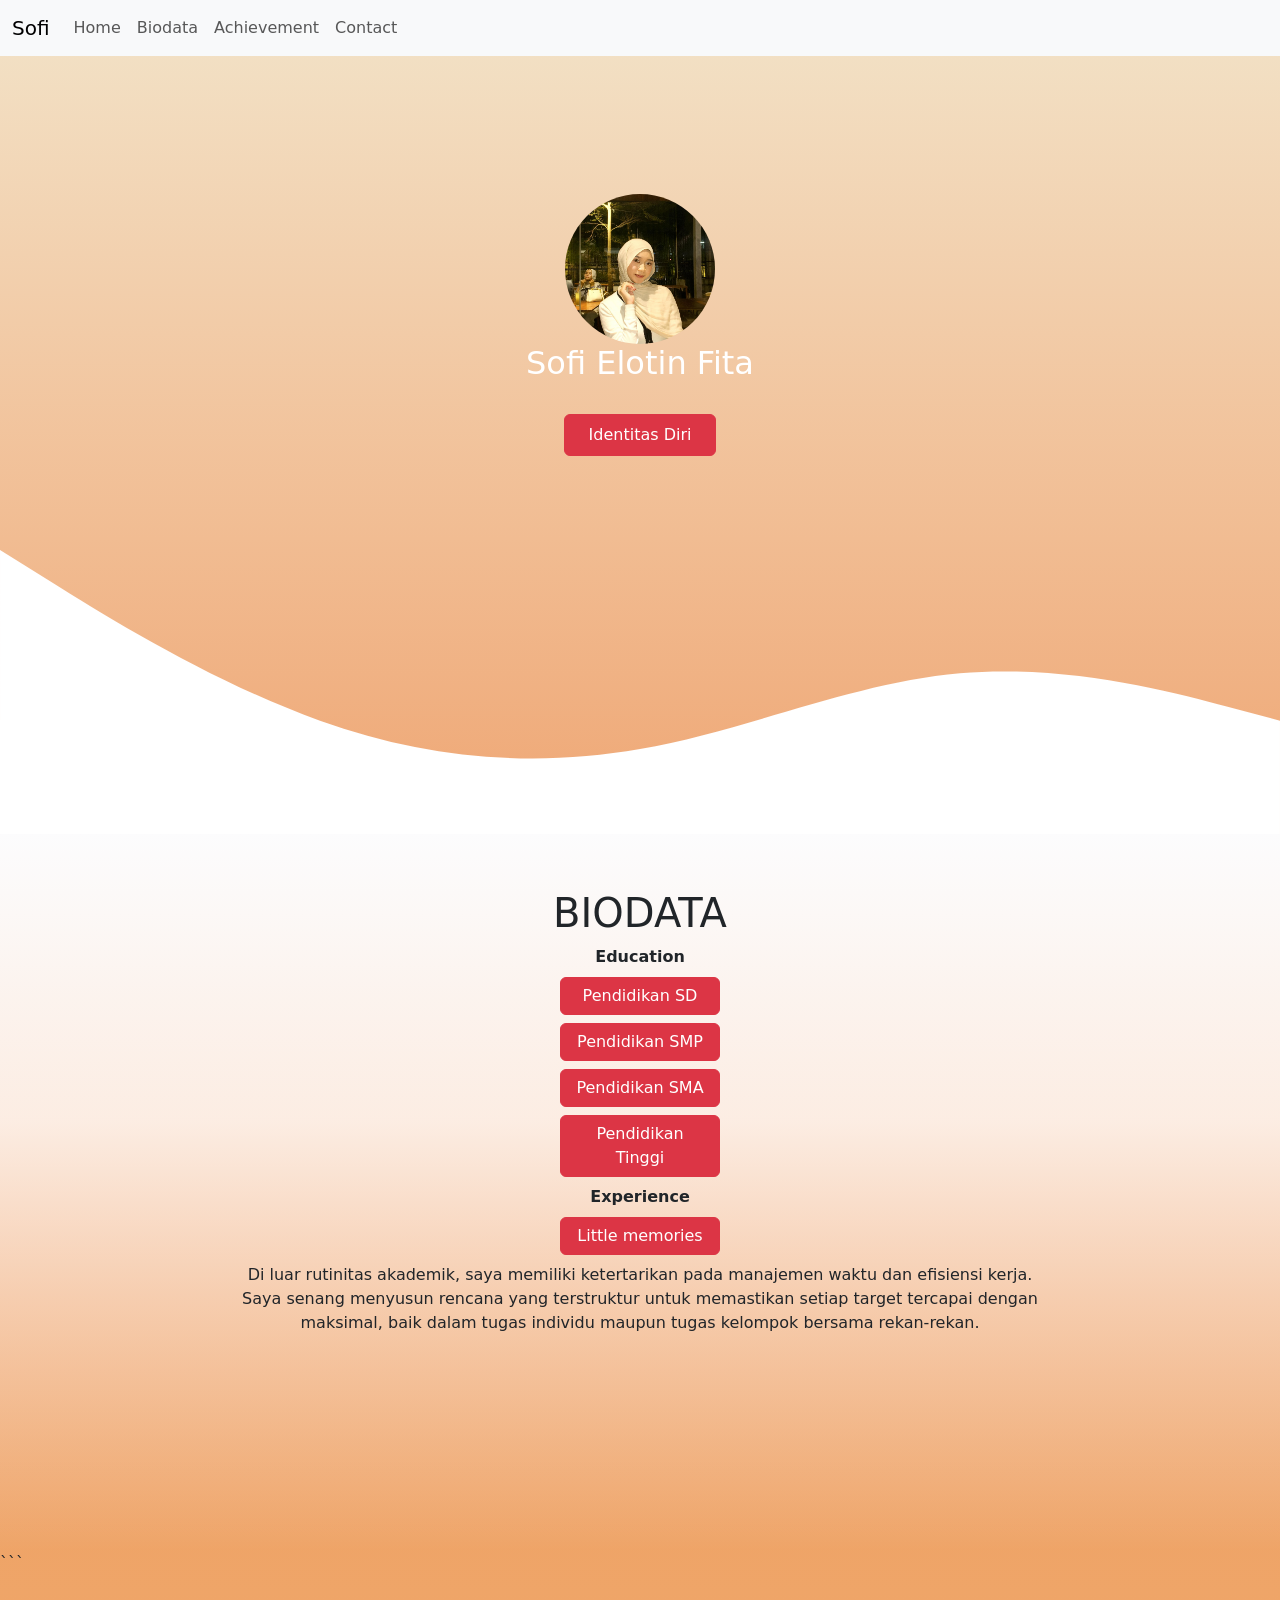
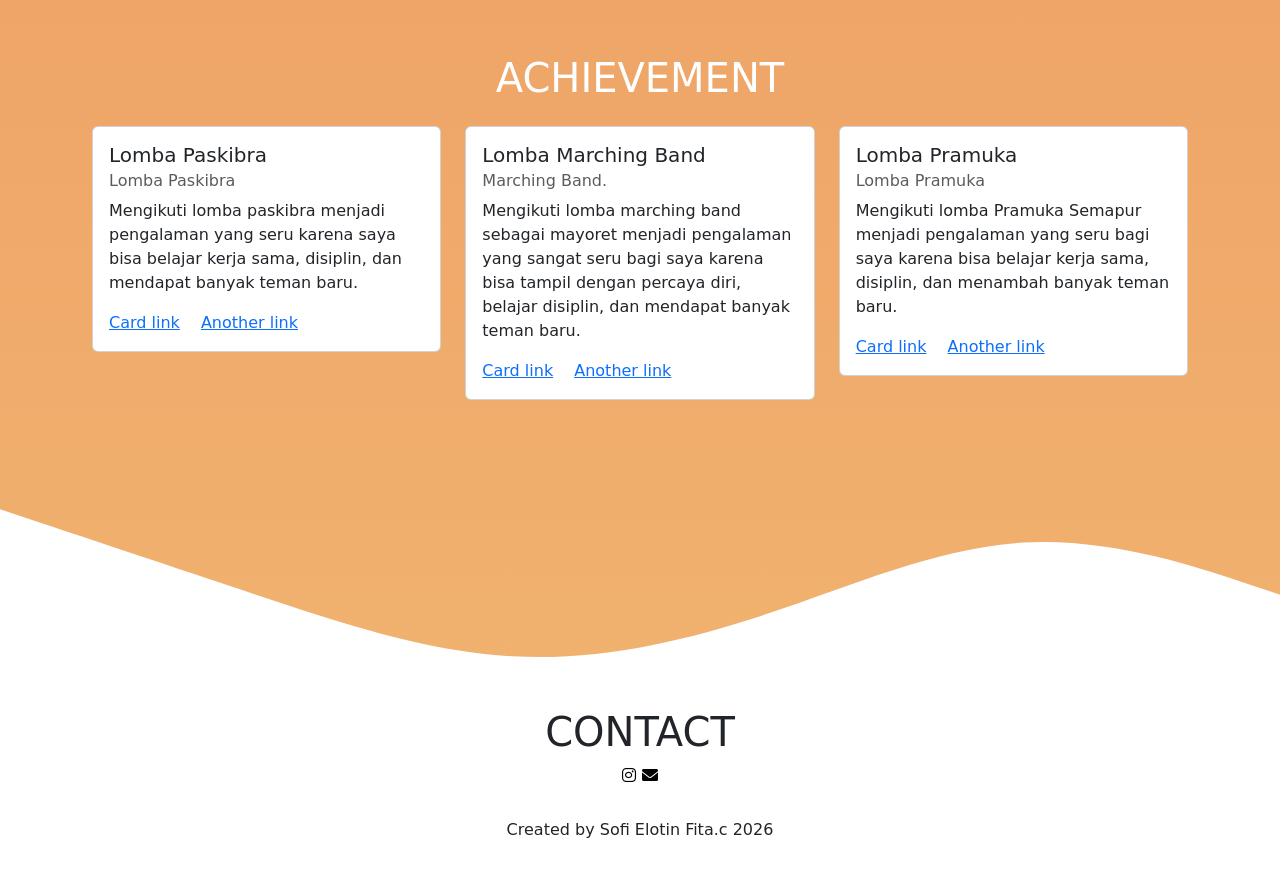
<file: index.html>
<!doctype html>
<html lang="en">
  <head>
    <!-- Required meta tags -->
    <meta charset="utf-8">
    <meta name="viewport" content="width=device-width, initial-scale=1">

    <!-- Bootstrap CSS -->
    <link href="https://cdn.jsdelivr.net/npm/bootstrap@5.0.2/dist/css/bootstrap.min.css" rel="stylesheet" integrity="sha384-EVSTQN3/azprG1Anm3QDgpJLIm9Nao0Yz1ztcQTwFspd3yD65VohhpuuCOmLASjC" crossorigin="anonymous">
    <link rel="stylesheet" href="app.css">
    <title>Sofi Elotin Fita Profile
    </title>
    <link rel="stylesheet" href="https://cdnjs.cloudflare.com/ajax/libs/font-awesome/6.0.0/css/all.min.css">
  </head>
  <body>
    <nav class="navbar navbar-expand-lg navbar-light bg-light fixed-top">
  <div class="container-fluid">
    <a class="navbar-brand" href="#">Sofi</a>
    <button class="navbar-toggler" type="button" data-bs-toggle="collapse" data-bs-target="#navbarSupportedContent" aria-controls="navbarSupportedContent" aria-expanded="false" aria-label="Toggle navigation">
      <span class="navbar-toggler-icon"></span>
    </button>
    <div class="collapse navbar-collapse" id="navbarSupportedContent">
      <ul class="navbar-nav me-auto mb-2 mb-lg-0">
        <li class="nav-item">
          <a class="nav-link" aria-current="page" href="#">Home</a>
        </li>
        <li class="nav-item">
          <a class="nav-link" href="#biodata">Biodata</a>
        </li>
        <li class="nav-item">
          <a class="nav-link" href="#achievement">Achievement</a>
        </li>
        <li class="nav-item">
          <a class="nav-link" href="#contact">Contact</a>
        </li>
      </ul>
    </div>
  </div>
</nav>
<section>
<div class="container">
    <div class="profile">
    <img class="rounded-circle profileimage" src="profileimage.jpeg" alt="foto profil">
<h2>Sofi Elotin Fita</h2>
<h4></h4>
<a href="biodata.html" target="_blank"class="btn btn-danger mt-3 px-4 py-2">Identitas Diri</a>
</div>
</div>
</section>
<svg xmlns="http://www.w3.org/2000/svg" viewBox="0 0 1440 320"><path fill="#ffffff" fill-opacity="1" d="M0,0L60,37.3C120,75,240,149,360,192C480,235,600,245,720,224C840,203,960,149,1080,138.7C1200,128,1320,160,1380,176L1440,192L1440,320L1380,320C1320,320,1200,320,1080,320C960,320,840,320,720,320C600,320,480,320,360,320C240,320,120,320,60,320L0,320Z"></path></svg>
<section id="biodata" class="biodata">
  <h1 class="text-center">BIODATA</h1>
    <div class="container text-center">
  <div class="d-flex flex-column align-items-center text-center">
    <p class="fw-bold mb-2">Education</p>
    
    <a href="sd.html" class="btn btn-danger mb-2" style="width: 160px;">
        Pendidikan SD
    </a>
    
    <a href="smp.html" class="btn btn-danger mb-2" style="width: 160px;">
        Pendidikan SMP
    </a>
    
    <a href="sma.html" class="btn btn-danger mb-2" style="width: 160px;">
        Pendidikan SMA
    </a>

    <a href="tinggi.html" class="btn btn-danger mb-2" style="width: 160px;">
        Pendidikan Tinggi
    </a>

    <p class="fw-bold mb-2">Experience</p>

    <a href="diary.html" class="btn btn-danger mb-2" style="width: 160px;">
        Little memories
    </a>

</div>

<!-- Modal -->

<div class="modal fade" id="exampleModal" tabindex="-1" aria-labelledby="exampleModalLabel" aria-hidden="true">
  <div class="modal-dialog">
    <div class="modal-content">
      <div class="modal-header">
        <h5 class="modal-title" id="exampleModalLabel">SD Negeri 1</h5>
        <button type="button" class="btn-close" data-bs-dismiss="modal" aria-label="Close"></button>
      </div>
      <div class="modal-body">
        <div class="modal-body">
    <div class="text-center mb-3">
        <img src="profileimage.jpeg" class="img-fluid rounded" alt="Foto Masa SD" style="max-height: 250px;"> </img>
    </div>

    <p>
        Selama di Sekolah Dasar (SD), saya aktif mengikuti kegiatan Pramuka dan ekstrakurikuler marching band. Di marching band, saya dipercaya menjadi mayoret, dan itu jadi salah satu pengalaman yang paling berkesan buat saya. Saya senang karena bisa tampil di depan banyak orang sambil memimpin barisan dengan penuh percaya diri. Dari kegiatan itu, saya belajar tentang disiplin, tanggung jawab, kerja sama, dan keberanian untuk tampil di depan umum.

    <p>
        Saat SD, saya juga suka mencoba hal-hal baru. Saya pernah menjadi bagian dari petugas upacara bendera sebagai MC dan pengibar bendera. Selain itu, saya juga pernah mengikuti lomba fashion show dan Alhamdulillah berhasil mendapatkan juara. Pengalaman-pengalaman tersebut membuat saya jadi lebih percaya diri, berani tampil, dan semakin semangat untuk terus mengembangkan diri.

    <hr>
    <h6>Informasi Tambahan:</h6>
    <ul>
        <li>Tahun Lulus: 2013</li>
        <li>Ekstrakurikuler: Pramuka & Marching band</li>
    </ul>
</div>
</div>
      </div>
      <div class="modal-footer">
        <button type="button" class="btn btn-secondary" data-bs-dismiss="modal">Close</button>
      </div>
    </div>
  </div>
</div>

        <div class="row justify-content-center m-0">
            <div class="col-12 col-md-8 text-center">
                <p>Di luar rutinitas akademik, saya memiliki ketertarikan pada manajemen waktu dan efisiensi kerja. Saya senang menyusun rencana yang terstruktur untuk memastikan setiap target tercapai dengan maksimal, baik dalam tugas individu maupun tugas kelompok bersama rekan-rekan.</p>
            </div>
        </div>

    </div> </section> ```
<section id="achievement" class="achievement">
  <div class="container">
    
    <h1 style="color: white" class="text-center my-4">ACHIEVEMENT</h1>
    
    <div class="row justify-content-center">
      <div class="col-md-4 mb-4"> 
        <div class="card mx-auto" style="width: 100%;">
          <div class="card-body">
            <h5 class="card-title">Lomba Paskibra</h5>
            <h6 class="card-subtitle mb-2 text-muted">Lomba Paskibra</h6>
            <p class="card-text">Mengikuti lomba paskibra menjadi pengalaman yang seru karena saya bisa belajar kerja sama, disiplin, dan mendapat banyak teman baru.</p>
            <a href="#" class="card-link">Card link</a>
            <a href="#" class="card-link">Another link</a>
          </div>
        </div>
      </div> <div class="col-md-4 mb-4">
        <div class="card mx-auto" style="width: 100%;">
          <div class="card-body">
            <h5 class="card-title">Lomba Marching Band</h5>
            <h6 class="card-subtitle mb-2 text-muted">Marching Band.</h6>
            <p class="card-text">Mengikuti lomba marching band sebagai mayoret menjadi pengalaman yang sangat seru bagi saya karena bisa tampil dengan percaya diri, belajar disiplin, dan mendapat banyak teman baru.</h6></p>
            <a href="#" class="card-link">Card link</a>
            <a href="#" class="card-link">Another link</a>
          </div>
        </div>
         </div><div class="col-md-4 mb-4"> 
        <div class="card mx-auto" style="width: 100%;">
          <div class="card-body">
            <h5 class="card-title">Lomba Pramuka</h5>
            <h6 class="card-subtitle mb-2 text-muted">Lomba Pramuka</h6>
            <p class="card-text">Mengikuti lomba Pramuka Semapur menjadi pengalaman yang seru bagi saya karena bisa belajar kerja sama, disiplin, dan menambah banyak teman baru.</p>
            <a href="#" class="card-link">Card link</a>
            <a href="#" class="card-link">Another link</a>
          </div>
      </div> </div> </div> </section>
        
</div>
</div>
</section>
<svg xmlns="http://www.w3.org/2000/svg" viewBox="0 0 1440 320"><path fill="#ffffff" fill-opacity="1" d="M0,96L48,112C96,128,192,160,288,192C384,224,480,256,576,261.3C672,267,768,245,864,213.3C960,181,1056,139,1152,133.3C1248,128,1344,160,1392,176L1440,192L1440,320L1392,320C1344,320,1248,320,1152,320C1056,320,960,320,864,320C768,320,672,320,576,320C480,320,384,320,288,320C192,320,96,320,48,320L0,320Z"></path></svg>
<section id="contact" class="footer">
  <h1 class="text-center">CONTACT</h1>
  <div class="container text-center contact">
<a href=""><i class="fab fa-instagram"></i></a>
<a href=""><i class="fas fa-envelope"></i></a>
  </div>
<p class="text-center watermark">Created by Sofi Elotin Fita.c 2026</p>

</section>

    <div class="modal fade" id="modalSD" tabindex="-1" aria-hidden="true">
        <div class="modal-dialog">
            <div class="modal-content">
                <div class="modal-header">
                    <h5 class="modal-title">Riwayat Pendidikan SD</h5>
                    <button type="button" class="btn-close" data-bs-dismiss="modal"></button>
                </div>
                <div class="modal-body">
                    <p>Nama Sekolah: [SD Negeri Kronjo 1]</p>
                    <p>Tahun: [2013-2018]</p> Lulus dengan fokus pada pengembangan Karakter dasar dan aktif dalam kegiatan [Perlombaan marching band, fashion show dan lomba pramuka ]
                </div>
            </div>
        </div>
    </div>

    <!-- Optional JavaScript; choose one of the two! -->

    <!-- Option 1: Bootstrap Bundle with Popper -->
    <script src="https://cdn.jsdelivr.net/npm/bootstrap@5.3.0/dist/js/bootstrap.bundle.min.js"></script>

    <!-- Option 2: Separate Popper and Bootstrap JS -->
    <!--
    <script src="https://cdn.jsdelivr.net/npm/@popperjs/core@2.9.2/dist/umd/popper.min.js" integrity="sha384-IQsoLXl5PILFhosVNubq5LC7Qb9DXgDA9i+tQ8Zj3iwWAwPtgFTxbJ8NT4GN1R8p" crossorigin="anonymous"></script>
    <script src="https://cdn.jsdelivr.net/npm/bootstrap@5.0.2/dist/js/bootstrap.min.js" integrity="sha384-cVKIPhGWiC2Al4u+LWgxfKTRIcfu0JTxR+EQDz/bgldoEyl4H0zUF0QKbrJ0EcQF" crossorigin="anonymous"></script>
    -->
  </body>
</html>
</file>
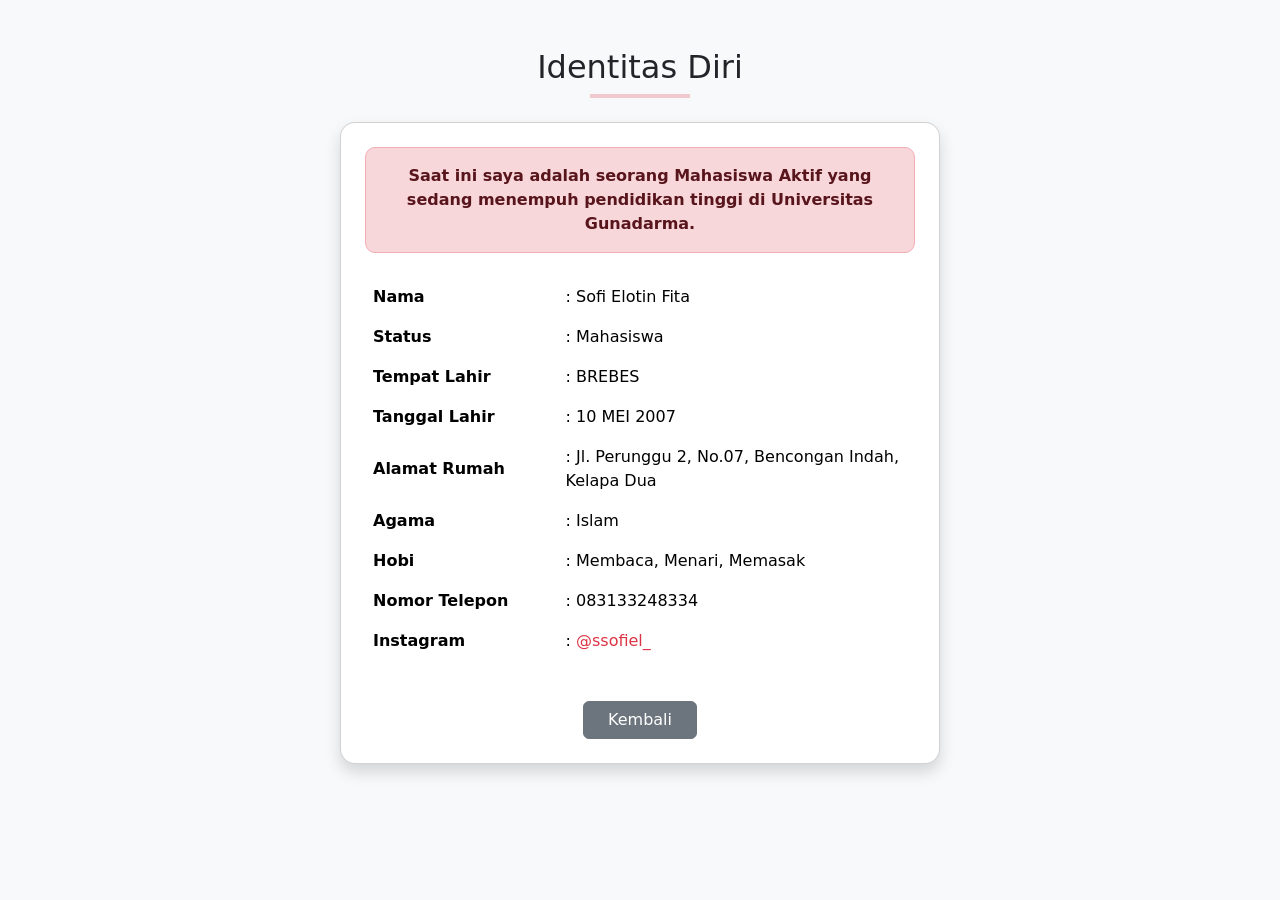
<file: biodata.html>
<!DOCTYPE html>
<html lang="en">
<head>
    <meta charset="UTF-8">
    <meta name="viewport" content="width=device-width, initial-scale=1.0">
    <title>Identitas Diri - Sofi Elotin Fita</title>
    <link href="https://cdn.jsdelivr.net/npm/bootstrap@5.3.0/dist/css/bootstrap.min.css" rel="stylesheet">
</head>
<body class="bg-light">

    <div class="container py-5">
        <div class="text-center mb-4">
            <h2>Identitas Diri</h2>
            <hr style="width: 100px; margin: auto; border: 2px solid #dc3545;">
        </div>

        <div class="card mx-auto p-4 shadow" style="max-width: 600px; border-radius: 15px;">
            
            <div class="alert alert-danger text-center fw-semibold mb-4" style="border-radius: 10px;">
                Saat ini saya adalah seorang Mahasiswa Aktif yang sedang menempuh pendidikan tinggi di Universitas Gunadarma.
            </div>

            <table class="table table-borderless align-middle">
                <tr>
                    <td class="fw-bold" style="width: 35%;">Nama</td>
                    <td>: Sofi Elotin Fita</td>
                </tr>
                <tr>
                    <td class="fw-bold">Status</td>
                    <td>: Mahasiswa</td>
                </tr>
                <tr>
                    <td class="fw-bold">Tempat Lahir</td>
                    <td>: BREBES</td>
                </tr>
                <tr>
                    <td class="fw-bold">Tanggal Lahir</td>
                    <td>: 10 MEI 2007</td>
                </tr>
                <tr>
                    <td class="fw-bold">Alamat Rumah</td>
                    <td>: Jl. Perunggu 2, No.07, Bencongan Indah, Kelapa Dua</td>
                </tr>
                <tr>
                    <td class="fw-bold">Agama</td>
                    <td>: Islam</td>
                </tr>
                <tr>
                    <td class="fw-bold">Hobi</td>
                    <td>: Membaca, Menari, Memasak</td>
                </tr>
                <tr>
                    <td class="fw-bold">Nomor Telepon</td>
                    <td>: 083133248334</td>
                </tr>
                <tr>
                    <td class="fw-bold">Instagram</td>
                    <td>: <a href="https://instagram.com/" target="blank" class="text-danger text-decoration-none">@ssofiel_</a></td>
                </tr>
            </table>

            <div class="text-center mt-4">
                <a href="index.html" class="btn btn-secondary px-4">Kembali</a>
            </div>
        </div>
    </div>

</body>
</html>
</file>
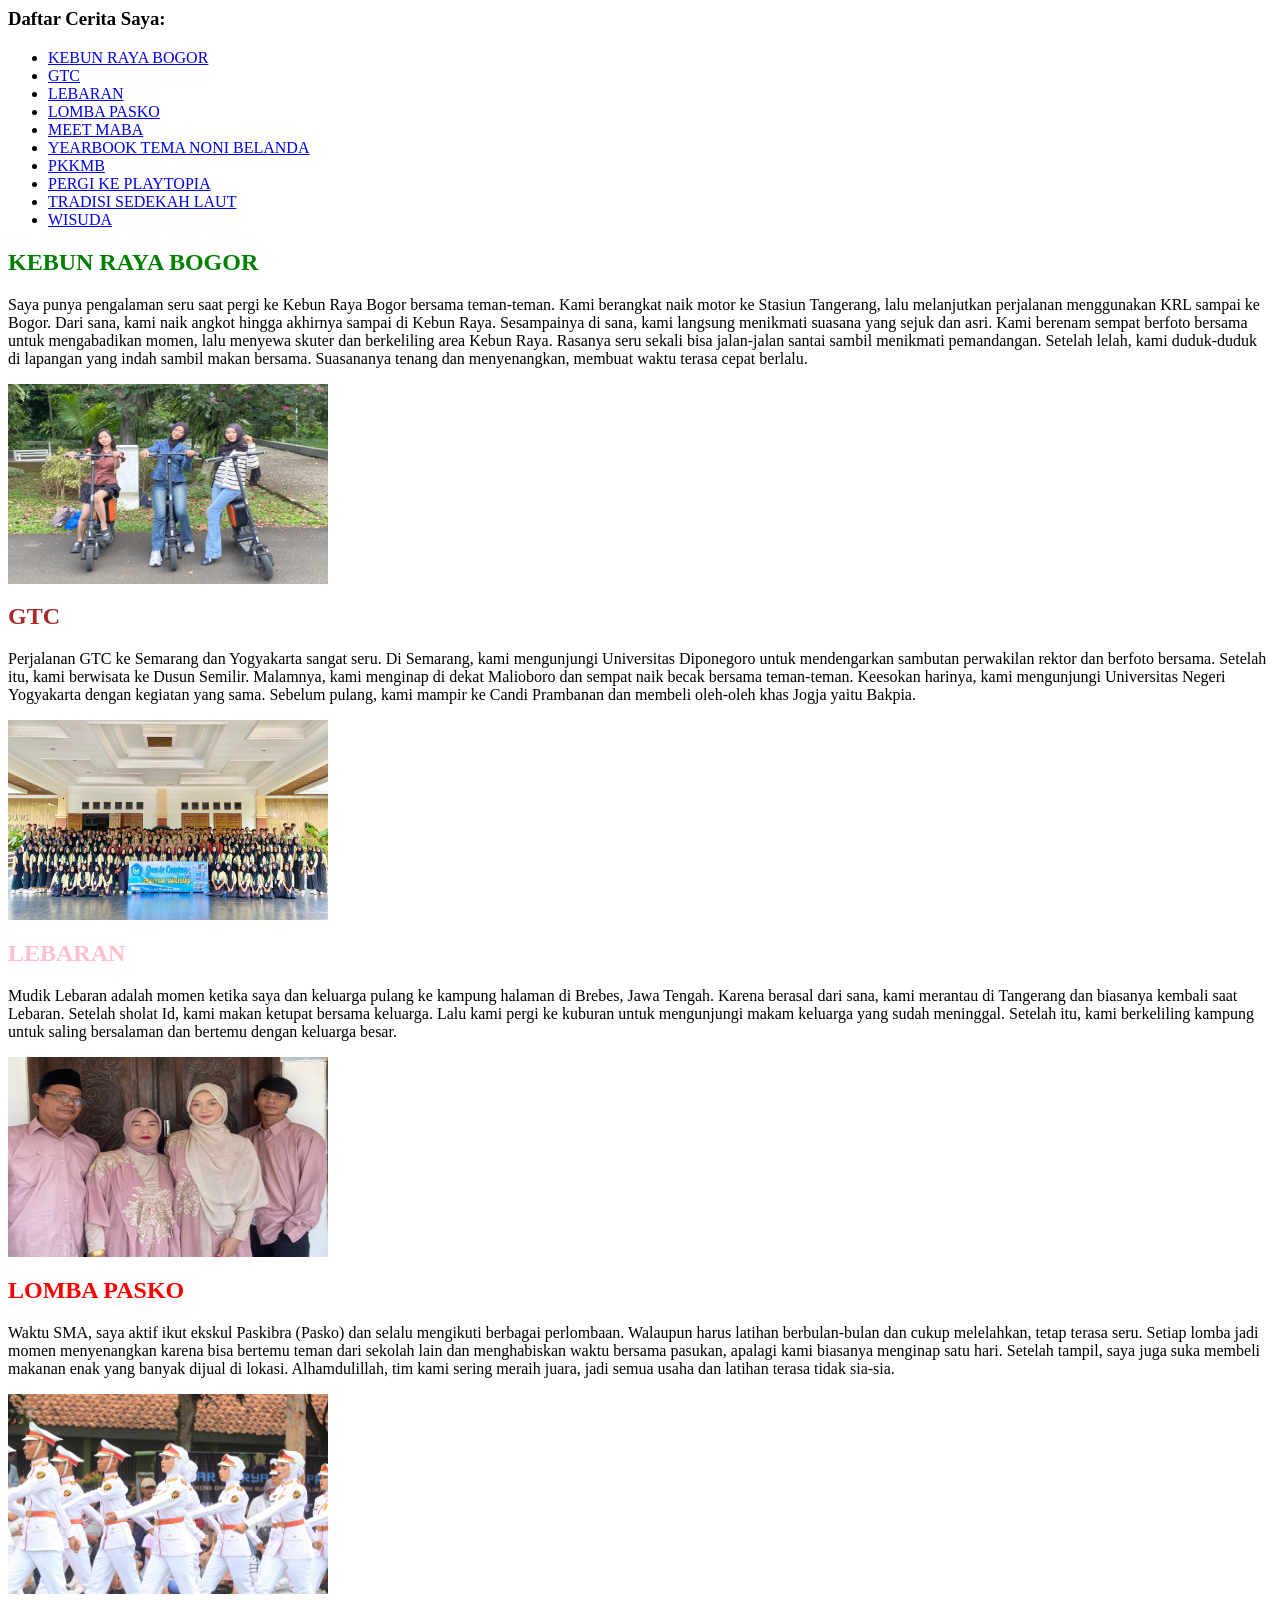
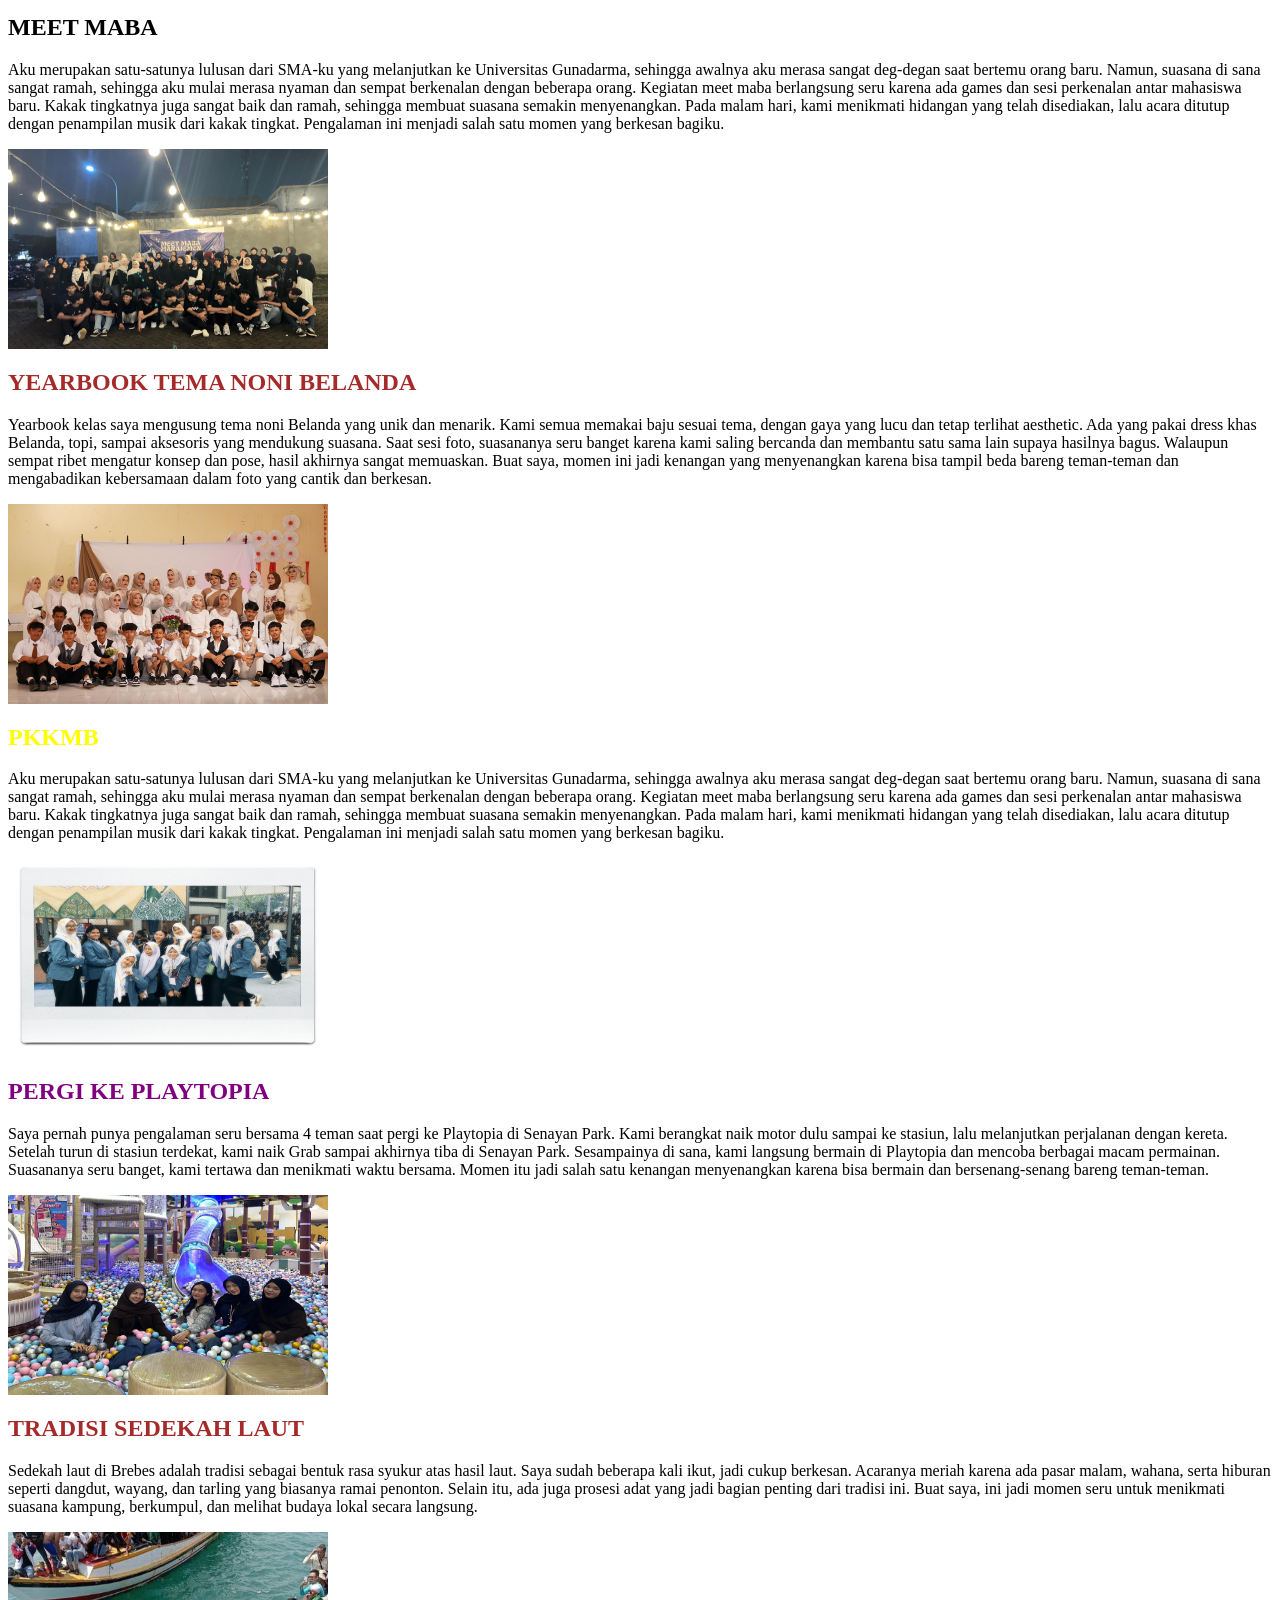
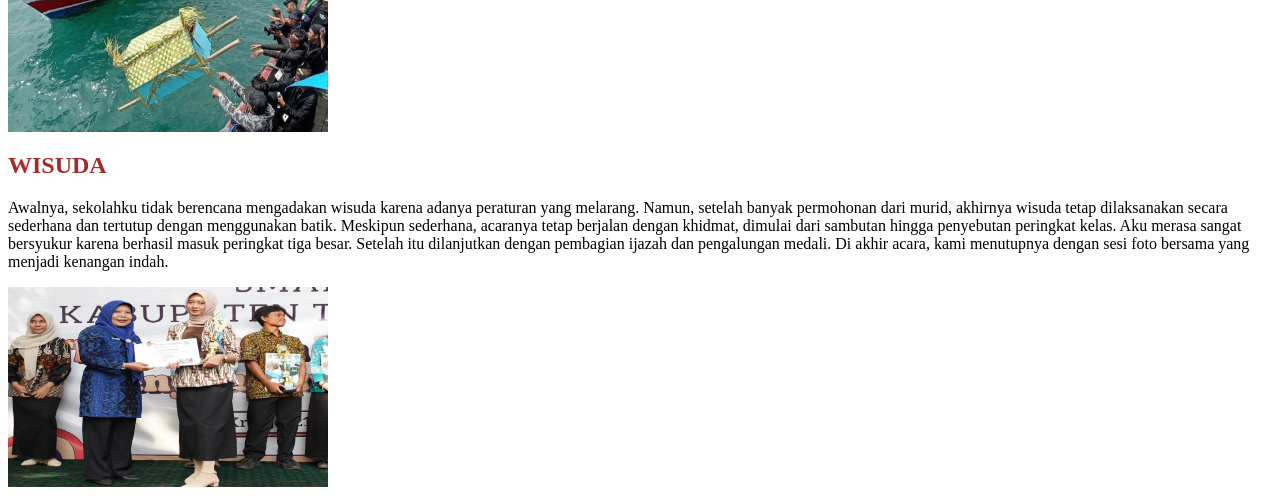
<file: diary.html>
<body>

    <nav>
        <h3>Daftar Cerita Saya:</h3>
        <ul>
            <li><a href="#cerita-bogor">KEBUN RAYA BOGOR</a></li>
            <li><a href="#cerita-GTC">GTC</a></li>
            <li><a href="#cerita-lebaran">LEBARAN</a></li>
            <li><a href="#cerita-pasko">LOMBA PASKO</a></li>
            <li><a href="#cerita-meet maba">MEET MABA</a></li>
            <li><a href="#cerita-yearbook">YEARBOOK TEMA NONI BELANDA</a></li>
            <li><a href="#cerita-pkkmb">PKKMB</a></li>
            <li><a href="#cerita-playtopia">PERGI KE PLAYTOPIA</a></li>
            <li><a href="#cerita-tradisi">TRADISI SEDEKAH LAUT</a></li>
            <li><a href="#cerita-wisuda">WISUDA</a></li>
            </ul>
    </nav>

<section id="cerita-bogor">
<h1 style="color:green;">KEBUN RAYA BOGOR</h1>
    <p>Saya punya pengalaman seru saat pergi ke Kebun Raya Bogor bersama teman-teman. Kami berangkat naik motor ke Stasiun Tangerang, lalu melanjutkan perjalanan menggunakan KRL sampai ke Bogor. Dari sana, kami naik angkot hingga akhirnya sampai di Kebun Raya.
Sesampainya di sana, kami langsung menikmati suasana yang sejuk dan asri. Kami berenam sempat berfoto bersama untuk mengabadikan momen, lalu menyewa skuter dan berkeliling area Kebun Raya. Rasanya seru sekali bisa jalan-jalan santai sambil menikmati pemandangan.
Setelah lelah, kami duduk-duduk di lapangan yang indah sambil makan bersama. Suasananya tenang dan menyenangkan, membuat waktu terasa cepat berlalu.</p>
<p>
<img src="BOGOR.jpeg" width=320 height=200 alt="bogor">
</p>
</section>

<section id="cerita-GTC">
<h1 style="color:brown;">GTC</h1>
    <p>Perjalanan GTC ke Semarang dan Yogyakarta sangat seru. Di Semarang, kami mengunjungi Universitas Diponegoro untuk mendengarkan sambutan perwakilan rektor dan berfoto bersama. Setelah itu, kami berwisata ke Dusun Semilir.
Malamnya, kami menginap di dekat Malioboro dan sempat naik becak bersama teman-teman. Keesokan harinya, kami mengunjungi Universitas Negeri Yogyakarta dengan kegiatan yang sama. Sebelum pulang, kami mampir ke Candi Prambanan dan membeli oleh-oleh khas Jogja yaitu Bakpia.</p>
<p>
<img src="GTC.jpeg" width=320 height=200 alt="gtc">
</p>
</section>

<section id="cerita-lebaran">
<h1 style="color:pink;">LEBARAN</h1>
    <p>Mudik Lebaran adalah momen ketika saya dan keluarga pulang ke kampung halaman di Brebes, Jawa Tengah. Karena berasal dari sana, kami merantau di Tangerang dan biasanya kembali saat Lebaran.
Setelah sholat Id, kami makan ketupat bersama keluarga. Lalu kami pergi ke kuburan untuk mengunjungi makam keluarga yang sudah meninggal. Setelah itu, kami berkeliling kampung untuk saling bersalaman dan bertemu dengan keluarga besar.</p>
<p>
<img src="LEBARAN.jpeg" width=320 height=200 alt="lebaran">
</p>
</section>

<section id="cerita-lomba pasko">
<h1 style="color:red;">LOMBA PASKO</h1>
    <p>Waktu SMA, saya aktif ikut ekskul Paskibra (Pasko) dan selalu mengikuti berbagai perlombaan. Walaupun harus latihan berbulan-bulan dan cukup melelahkan, tetap terasa seru.
Setiap lomba jadi momen menyenangkan karena bisa bertemu teman dari sekolah lain dan menghabiskan waktu bersama pasukan, apalagi kami biasanya menginap satu hari. Setelah tampil, saya juga suka membeli makanan enak yang banyak dijual di lokasi.
Alhamdulillah, tim kami sering meraih juara, jadi semua usaha dan latihan terasa tidak sia-sia.</p>
<p>
<img src="LOMBA.jpeg" width=320 height=200 alt="lomba">
</p>
</section>

<section id="cerita-meet maba">
<h1 style="color:black;">MEET MABA</h1>
    <p>Aku merupakan satu-satunya lulusan dari SMA-ku yang melanjutkan ke Universitas Gunadarma, sehingga awalnya aku merasa sangat deg-degan saat bertemu orang baru. Namun, suasana di sana sangat ramah, sehingga aku mulai merasa nyaman dan sempat berkenalan dengan beberapa orang.
Kegiatan meet maba berlangsung seru karena ada games dan sesi perkenalan antar mahasiswa baru. Kakak tingkatnya juga sangat baik dan ramah, sehingga membuat suasana semakin menyenangkan. Pada malam hari, kami menikmati hidangan yang telah disediakan, lalu acara ditutup dengan penampilan musik dari kakak tingkat. Pengalaman ini menjadi salah satu momen yang berkesan bagiku.</p>
<p>
<img src="MABA.jpeg" width=320 height=200 alt="maba">
</p>
</section>

<section id="cerita-yearbook">
<h1 style="color:brown;">YEARBOOK TEMA NONI BELANDA</h1>
    <p>Yearbook kelas saya mengusung tema noni Belanda yang unik dan menarik. Kami semua memakai baju sesuai tema, dengan gaya yang lucu dan tetap terlihat aesthetic. Ada yang pakai dress khas Belanda, topi, sampai aksesoris yang mendukung suasana.
Saat sesi foto, suasananya seru banget karena kami saling bercanda dan membantu satu sama lain supaya hasilnya bagus. Walaupun sempat ribet mengatur konsep dan pose, hasil akhirnya sangat memuaskan.
Buat saya, momen ini jadi kenangan yang menyenangkan karena bisa tampil beda bareng teman-teman dan mengabadikan kebersamaan dalam foto yang cantik dan berkesan.</p>
<p>
<img src="BELANDA.jpeg" width=320 height=200 alt="belanda">
</p>
</section>

<section id="cerita-pkkmb">
<h1 style="color:YELLOW;">PKKMB</h1>
    <p>Aku merupakan satu-satunya lulusan dari SMA-ku yang melanjutkan ke Universitas Gunadarma, sehingga awalnya aku merasa sangat deg-degan saat bertemu orang baru. Namun, suasana di sana sangat ramah, sehingga aku mulai merasa nyaman dan sempat berkenalan dengan beberapa orang.
Kegiatan meet maba berlangsung seru karena ada games dan sesi perkenalan antar mahasiswa baru. Kakak tingkatnya juga sangat baik dan ramah, sehingga membuat suasana semakin menyenangkan. Pada malam hari, kami menikmati hidangan yang telah disediakan, lalu acara ditutup dengan penampilan musik dari kakak tingkat. Pengalaman ini menjadi salah satu momen yang berkesan bagiku.</p>
<p>
<img src="OSPEK.jpeg" width=320 height=200 alt="ospek">
</p>
</section>

<section id="cerita-playtopia">
<h1 style="color:purple;">PERGI KE PLAYTOPIA</h1>
    <p>Saya pernah punya pengalaman seru bersama 4 teman saat pergi ke Playtopia di Senayan Park. Kami berangkat naik motor dulu sampai ke stasiun, lalu melanjutkan perjalanan dengan kereta. Setelah turun di stasiun terdekat, kami naik Grab sampai akhirnya tiba di Senayan Park.
Sesampainya di sana, kami langsung bermain di Playtopia dan mencoba berbagai macam permainan. Suasananya seru banget, kami tertawa dan menikmati waktu bersama. Momen itu jadi salah satu kenangan menyenangkan karena bisa bermain dan bersenang-senang bareng teman-teman.</p>
<p>
<img src="PLAYTOPIA.jpeg" width=320 height=200 alt="playtopia">
</p>
</section>

<section id="cerita-tradisi">
<h1 style="color:brown;">TRADISI SEDEKAH LAUT</h1>
    <p>Sedekah laut di Brebes adalah tradisi sebagai bentuk rasa syukur atas hasil laut. Saya sudah beberapa kali ikut, jadi cukup berkesan.
Acaranya meriah karena ada pasar malam, wahana, serta hiburan seperti dangdut, wayang, dan tarling yang biasanya ramai penonton. Selain itu, ada juga prosesi adat yang jadi bagian penting dari tradisi ini.
Buat saya, ini jadi momen seru untuk menikmati suasana kampung, berkumpul, dan melihat budaya lokal secara langsung.</p>
<p>
<img src="SEDEKAH.jpeg" width=320 height=200 alt="sedekah">
</p>
</section>

<section id="cerita-wisuda">
<h1 style="color:brown;">WISUDA</h1>
    <p>Awalnya, sekolahku tidak berencana mengadakan wisuda karena adanya peraturan yang melarang. Namun, setelah banyak permohonan dari murid, akhirnya wisuda tetap dilaksanakan secara sederhana dan tertutup dengan menggunakan batik.
Meskipun sederhana, acaranya tetap berjalan dengan khidmat, dimulai dari sambutan hingga penyebutan peringkat kelas. Aku merasa sangat bersyukur karena berhasil masuk peringkat tiga besar. Setelah itu dilanjutkan dengan pembagian ijazah dan pengalungan medali. Di akhir acara, kami menutupnya dengan sesi foto bersama yang menjadi kenangan indah.</p>
<p>
<img src="WISUDA.jpeg" width=320 height=200 alt="wisuda">
</p>
</section>
</file>
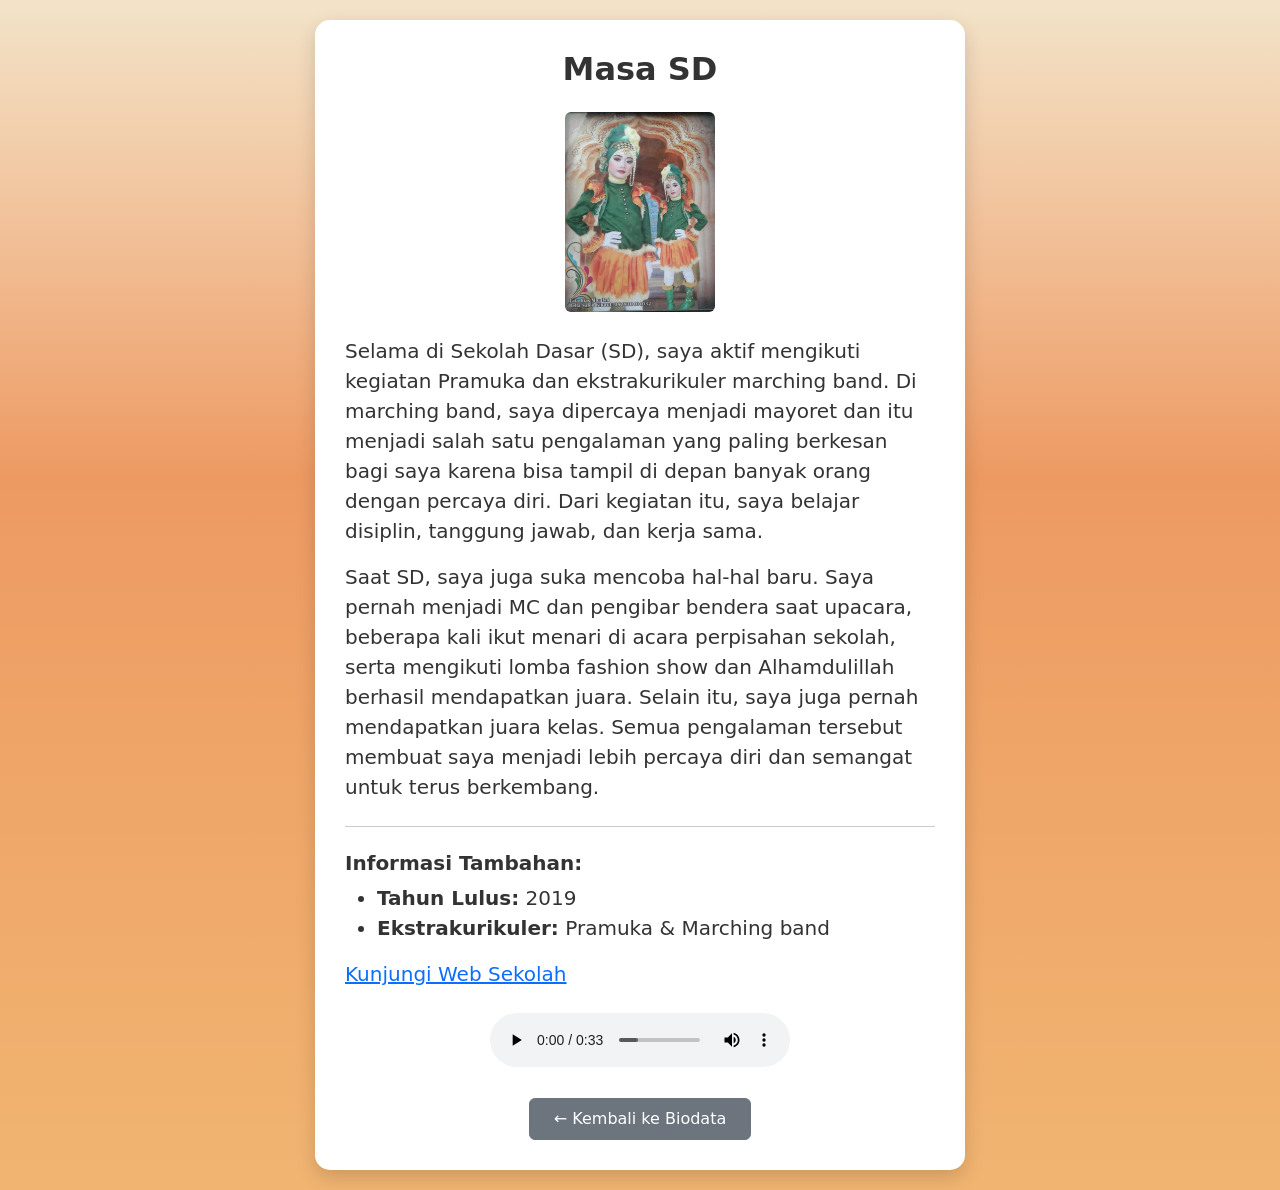
<file: sd.html>
<!DOCTYPE html>
<html lang="en">
<head>
    <meta charset="UTF-8">
    <meta name="viewport" content="width=device-width, initial-scale=1.0">
    <title>Pendidikan SD - Sofi Elotin Fita Profile</title>
    <link href="https://cdn.jsdelivr.net/npm/bootstrap@5.3.0/dist/css/bootstrap.min.css" rel="stylesheet">
    <link rel="stylesheet" href="app.css">
    <style>
        /* CSS Tambahan agar halaman terlihat rapi, manis, dan pas di tengah layar */
        body {
            min-height: 100vh;
            display: flex;
            align-items: center;
            justify-content: center;
            padding: 20px;
        }
        .content-card {
            background: white;
            color: #333;
            border-radius: 15px;
            box-shadow: 0 8px 20px rgba(0,0,0,0.15);
            max-width: 650px;
            width: 100%;
            padding: 30px;
        }
    </style>
</head>
<body>

    <div class="content-card text-center">
        <h2 class="fw-bold mb-4">Masa SD</h2>
        
        <div class="mb-4">
            <img src="foto-sd.jpeg" alt="Foto Masa SD" class="img-fluid rounded" style="max-height: 200px; object-fit: cover;">
        </div>

        <div class="text-start fs-5 lh-base mb-4">
            <p>Selama di Sekolah Dasar (SD), saya aktif mengikuti kegiatan Pramuka dan ekstrakurikuler marching band. Di marching band, saya dipercaya menjadi mayoret dan itu menjadi salah satu pengalaman yang paling berkesan bagi saya karena bisa tampil di depan banyak orang dengan percaya diri. Dari kegiatan itu, saya belajar disiplin, tanggung jawab, dan kerja sama.
                
            <p>
                Saat SD, saya juga suka mencoba hal-hal baru. Saya pernah menjadi MC dan pengibar bendera saat upacara, beberapa kali ikut menari di acara perpisahan sekolah, serta mengikuti lomba fashion show dan Alhamdulillah berhasil mendapatkan juara. Selain itu, saya juga pernah mendapatkan juara kelas. Semua pengalaman tersebut membuat saya menjadi lebih percaya diri dan semangat untuk terus berkembang.
            </p>
            
            <hr class="my-4">

            <h5 class="fw-bold">Informasi Tambahan:</h5>
            <ul class="mt-2">
                <li><strong>Tahun Lulus:</strong> 2019</li>
                <li><strong>Ekstrakurikuler:</strong> Pramuka & Marching band</li>
            </ul>
            <a href="https://annibuku.com/sekolah/317874-sd-n-kronjo-i#close">
                Kunjungi Web Sekolah
            </a>
        </div>

        <div class="mt-4">
            <div class="mb-4">
    <audio controls>
        <source src="lagu-sd.mpeg" type="audio/mpeg">
        Browsermu tidak mendukung pemutar audio ini.
    </audio>
</div>
            <a href="index.html" class="btn btn-secondary px-4 py-2">
                &larr; Kembali ke Biodata
            </a>
        </div>
    </div>

    <script src="https://cdn.jsdelivr.net/npm/bootstrap@5.3.0/dist/js/bootstrap.bundle.min.js"></script>
</body>
</html>
</file>
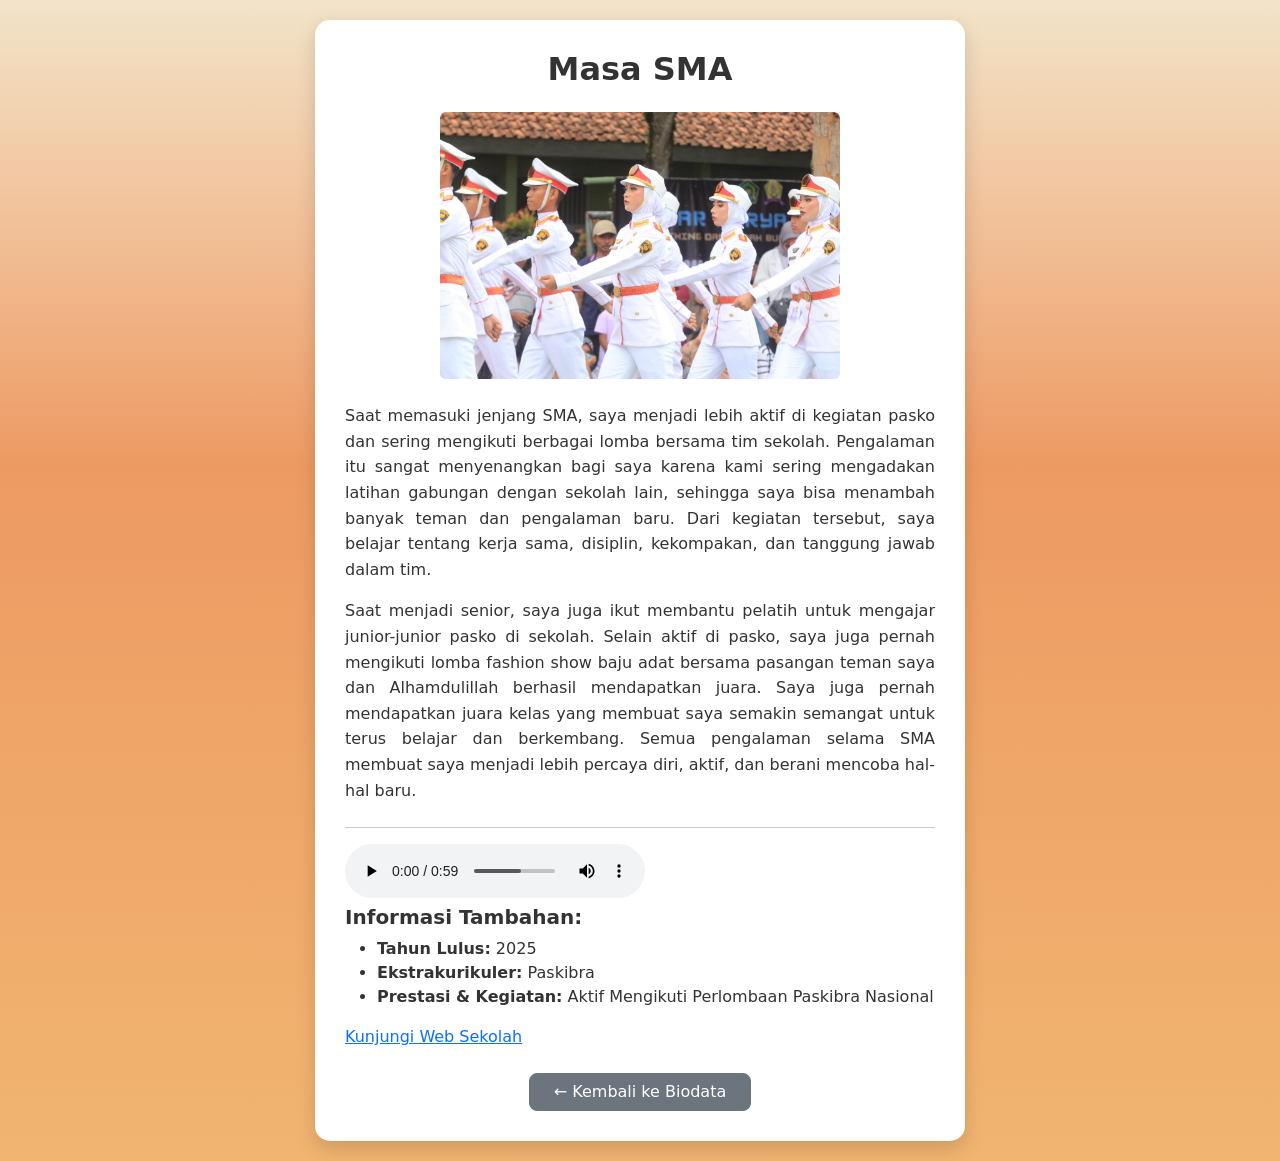
<file: sma.html>
<!DOCTYPE html>
<html lang="en">
<head>
    <meta charset="UTF-8">
    <meta name="viewport" content="width=device-width, initial-scale=1.0">
    <title>Pendidikan SMA - Sofi Elotin Fita Profile</title>
    <link href="https://cdn.jsdelivr.net/npm/bootstrap@5.3.0/dist/css/bootstrap.min.css" rel="stylesheet">
    <link rel="stylesheet" href="app.css">
    <style>
        /* CSS agar layout halaman manis dan pas di tengah */
        body {
            min-height: 100vh;
            display: flex;
            align-items: center;
            justify-content: center;
            padding: 20px;
        }

        .content-card {
            background: white;
            color: #333;
            border-radius: 15px;
            box-shadow: 0 8px 20px rgba(0, 0, 0, 0.15);
            max-width: 650px;
            width: 100%;
            padding: 30px;
        }
    </style>
</head>
<body>

    <div class="content-card text-center">
        <h2 class="fw-bold mb-4">Masa SMA</h2>
        
        <img src="foto-sma.jpeg" alt="Foto Masa SMA" class="img-fluid rounded mb-4" style="max-width: 400px;">

        <div class="text-start mb-4" style="line-height: 1.6; text-align: justify !important;">
            <p>Saat memasuki jenjang SMA, saya menjadi lebih aktif di kegiatan pasko dan sering mengikuti berbagai lomba bersama tim sekolah. Pengalaman itu sangat menyenangkan bagi saya karena kami sering mengadakan latihan gabungan dengan sekolah lain, sehingga saya bisa menambah banyak teman dan pengalaman baru. Dari kegiatan tersebut, saya belajar tentang kerja sama, disiplin, kekompakan, dan tanggung jawab dalam tim.</p>
            <p> Saat menjadi senior, saya juga ikut membantu pelatih untuk mengajar junior-junior pasko di sekolah. Selain aktif di pasko, saya juga pernah mengikuti lomba fashion show baju adat bersama pasangan teman saya dan Alhamdulillah berhasil mendapatkan juara. Saya juga pernah mendapatkan juara kelas yang membuat saya semakin semangat untuk terus belajar dan berkembang. Semua pengalaman selama SMA membuat saya menjadi lebih percaya diri, aktif, dan berani mencoba hal-hal baru.
            </p>
        </div>

        <hr>

        <div class="text-start mb-4">
            <audio controls>
        <source src="lagu-sma.mpeg" type="audio/mpeg">
        Browsermu tidak mendukung pemutar audio ini.
    </audio>
    <div class="text-start mb-4">
    <h5 class="fw-bold">Informasi Tambahan:</h5>
    <ul>
        <li><strong>Tahun Lulus:</strong> 2025</li>
        <li><strong>Ekstrakurikuler:</strong> Paskibra</li>
        <li><strong>Prestasi & Kegiatan:</strong> Aktif Mengikuti Perlombaan Paskibra Nasional</li>
    </ul>
    <a href="https://referensi.data.kemendikdasmen.go.id/pendidikan/npsn/20603148"> 
        Kunjungi Web Sekolah
    </a>
    </div>
</div>

        <a href="index.html" class="btn btn-secondary px-4" style="border-radius: 8px;">&larr; Kembali ke Biodata</a>
    </div>

</body>
</html>
</file>
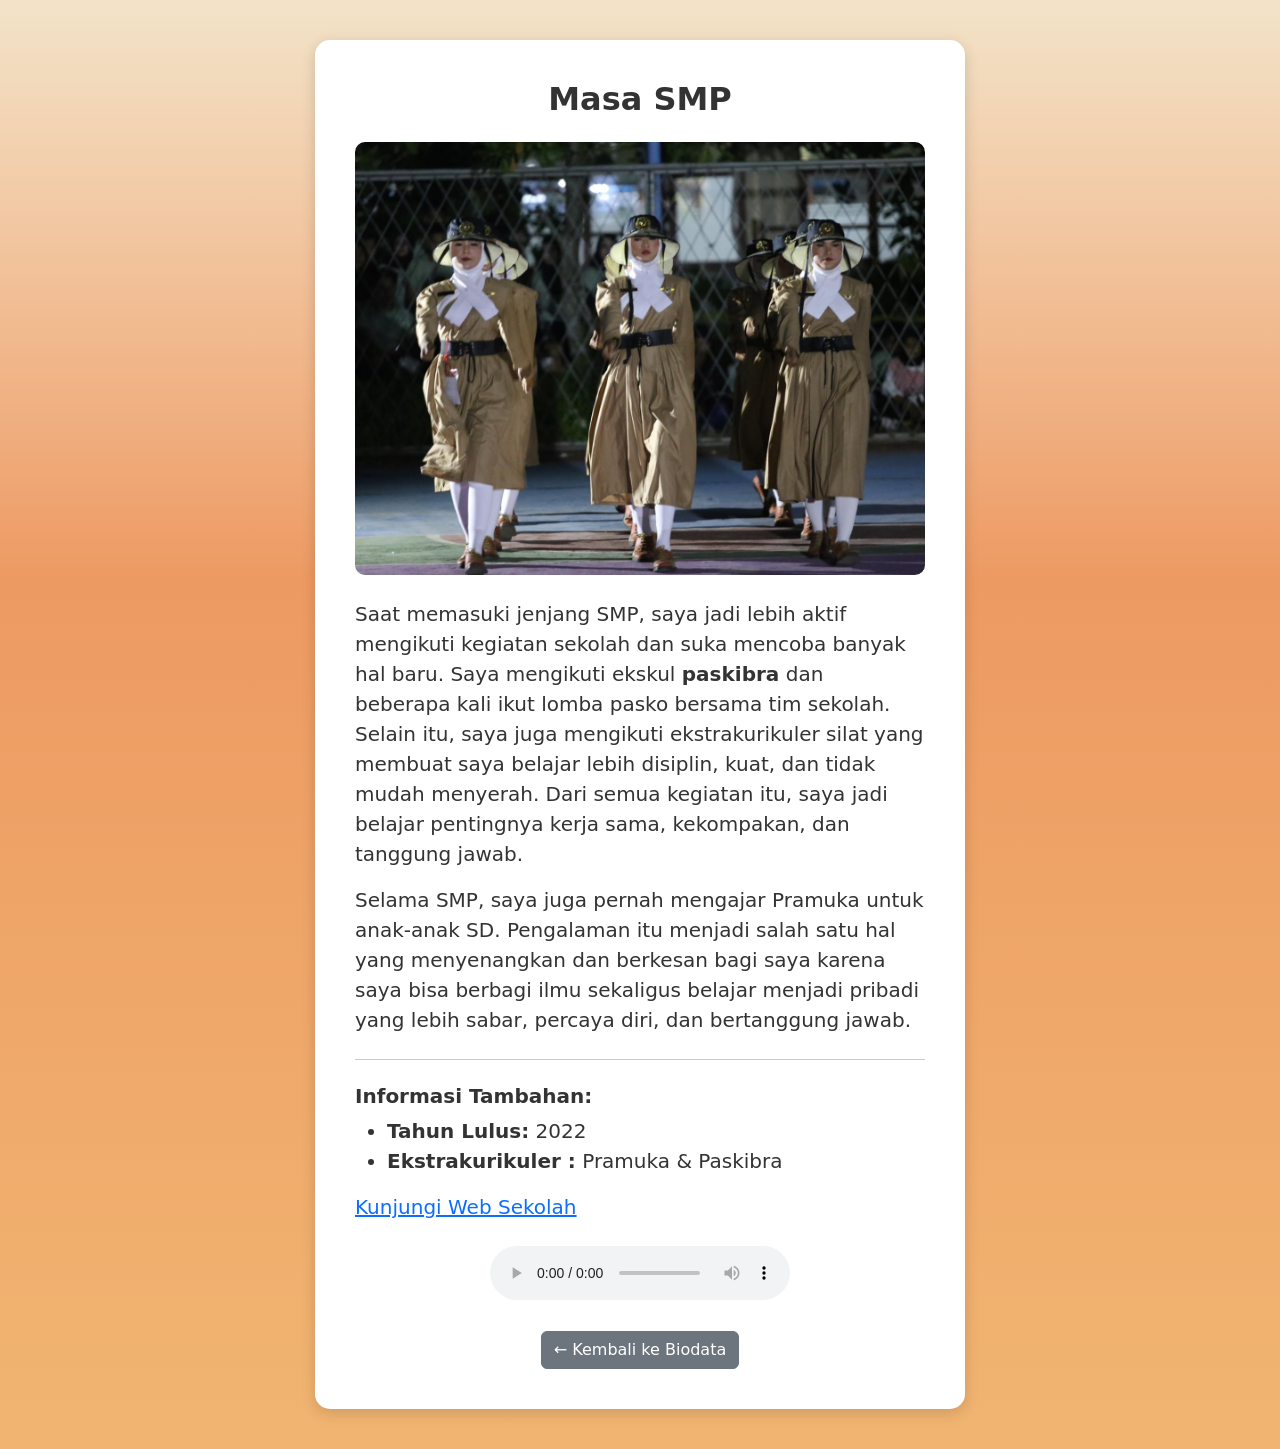
<file: smp.html>
<!DOCTYPE html>
<html lang="en">
<head>
    <meta charset="UTF-8">
    <meta name="viewport" content="width=device-width, initial-scale=1.0">
    <title>Pendidikan SMP - Sofi Elotin Fita Profile</title>
    <link rel="stylesheet" href="https://cdn.jsdelivr.net/npm/bootstrap@5.3.0/dist/css/bootstrap.min.css">
    <link rel="stylesheet" href="app.css">
    
    <style>
        /* CSS agar layout halaman manis dan pas di tengah */
        body {
            min-height: 100vh;
            display: flex;
            align-items: center;
            justify-content: center;
            padding: 20px;
            background-color: #f8f9fa; /* Warna dasar jika gradient app.css tidak load */
        }

        .content-card {
            background-color: #ffffff !important; /* Pakai !important agar tidak tertimpa */
            color: #333333;
            border-radius: 15px;
            box-shadow: 0 4px 15px rgba(0, 0, 0, 0.15);
            max-width: 650px;
            width: 90%;
            padding: 40px; /* Sesuaikan padding agar pas di HP */
            margin: 20px auto;
        }
        
        /* Tambahan agar gambar responsif tidak melebar merusak card */
        .content-card img {
            max-width: 100%;
            height: auto;
            border-radius: 10px;
        }
    </style>
</head>

<body>

    <div class="content-card text-center">
        <h2 class="fw-bold mb-4">Masa SMP</h2>
        
        <div class="mb-4">
            <img src="foto-smp.jpeg" alt="Foto Masa SMP">
        </div>

        <div class="text-start fs-5 lh-base mb-4">
            <p>Saat memasuki jenjang SMP, saya jadi lebih aktif mengikuti kegiatan sekolah dan suka mencoba banyak hal baru. Saya mengikuti ekskul <strong>paskibra</strong> dan beberapa kali ikut lomba pasko bersama tim sekolah. Selain itu, saya juga mengikuti ekstrakurikuler silat yang membuat saya belajar lebih disiplin, kuat, dan tidak mudah menyerah. Dari semua kegiatan itu, saya jadi belajar pentingnya kerja sama, kekompakan, dan tanggung jawab.</p>
            <p> Selama SMP, saya juga pernah mengajar Pramuka untuk anak-anak SD. Pengalaman itu menjadi salah satu hal yang menyenangkan dan berkesan bagi saya karena saya bisa berbagi ilmu sekaligus belajar menjadi pribadi yang lebih sabar, percaya diri, dan bertanggung jawab.</p>
            
            <hr class="my-4">
            
            <h5 class="fw-bold">Informasi Tambahan:</h5>
            <ul class="mt-2">
                <li><strong>Tahun Lulus:</strong> 2022</li>
                <li><strong>Ekstrakurikuler :</strong> Pramuka & Paskibra</li>
            </ul>
            <a href="https://annibuku.com/sekolah/317874-sd-n-kronjo-i#close">
                Kunjungi Web Sekolah
            </a>
        </div>

        <div class="mt-4">
            <div class="mb-4">
                <audio controls>
                    <source src="lagu-smp.mp4" type="audio/mpeg">
                    Browsermu tidak mendukung pemutar audio ini.
                </audio>
            </div>
            
            <a href="index.html" class="btn btn-secondary">
                &larr; Kembali ke Biodata
            </a>
        </div>
    </div>

    <script src="https://cdn.jsdelivr.net/npm/bootstrap@5.3.0/dist/js/bootstrap.bundle.min.js"></script>
</body>
</html>
</file>
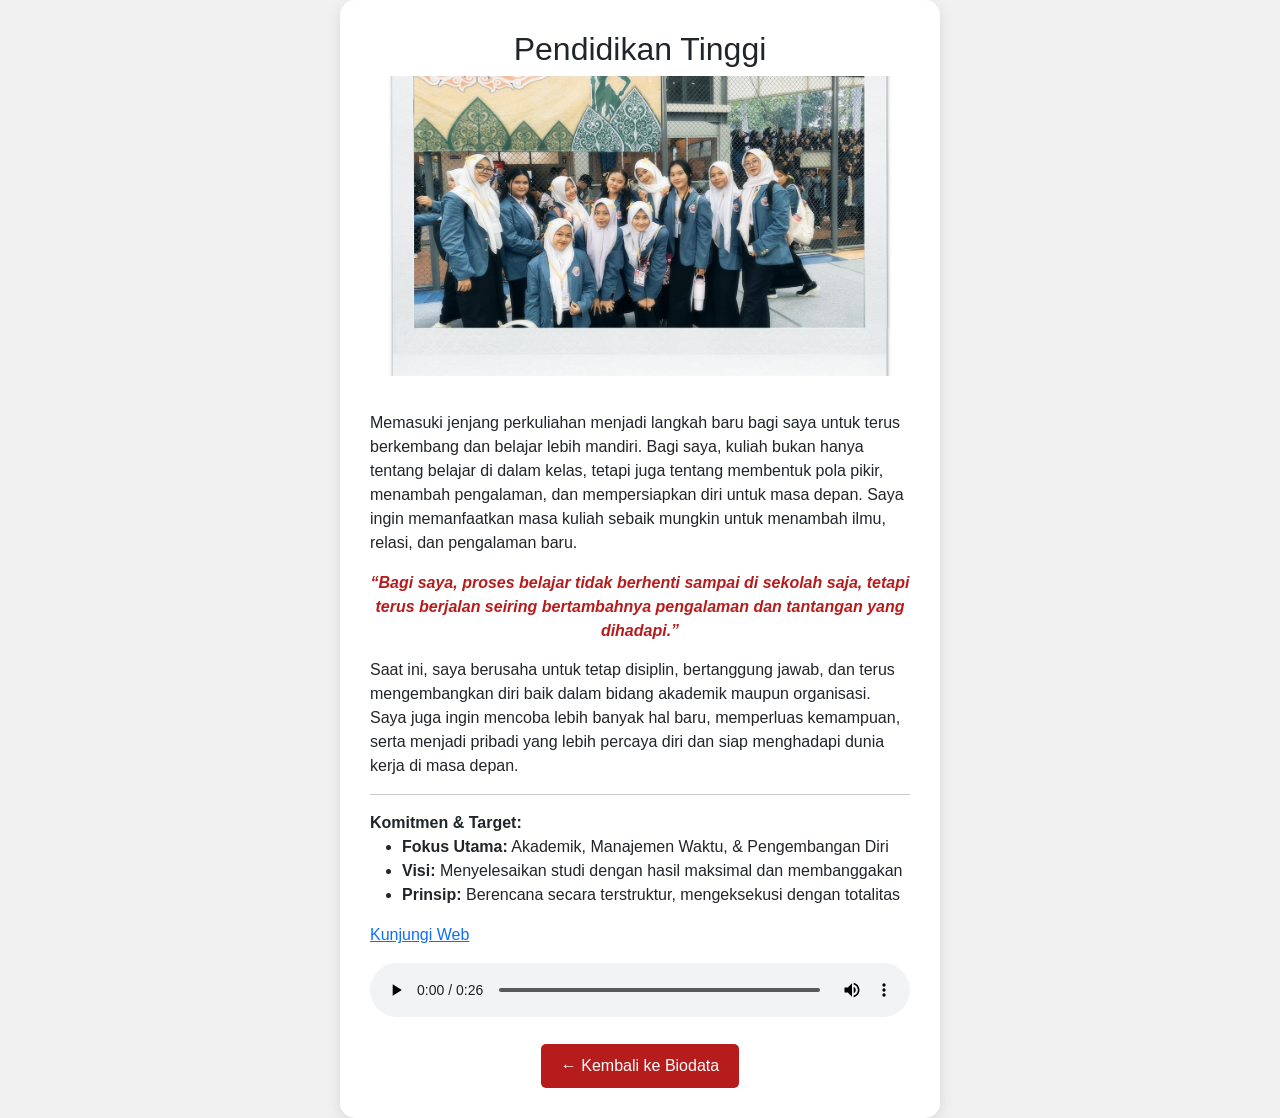
<file: tinggi.html>
<!DOCTYPE html>
<html lang="en">
<head>
    <meta charset="UTF-8">
    <meta name="viewport" content="width=device-width, initial-scale=1.0">
    <title>Pendidikan Tinggi - Putu Ayu Profile</title>
    <link href="https://cdn.jsdelivr.net/npm/bootstrap@5.3.0/dist/css/bootstrap.min.css" rel="stylesheet">
    <style>
        body {
            background-color: #f1f1f1; /* Warna abu-abu muda penyeimbang */
            display: flex;
            justify-content: center;
            align-items: center;
            min-height: 100vh;
            margin: 0;
            font-family: Arial, sans-serif;
        }
        .content-card {
            background: white;
            padding: 30px;
            border-radius: 15px;
            box-shadow: 0px 4px 15px rgba(0, 0, 0, 0.1);
            max-width: 600px;
            width: 90%;
            text-align: center;
        }
        .img-kuliah {
            width: 100%;
            max-height: 300px;
            object-fit: cover;
            border-radius: 10px;
            margin-bottom: 20px;
        }
        .text-content {
            text-align: left;
            margin-top: 15px;
        }
        .quote-text {
            font-style: italic;
            color: #b71c1c;
            font-weight: bold;
            text-align: center;
            margin: 15px 0;
        }
        .btn-back {
            background-color: #b71c1c; /* Warna merah khas tema kamu */
            color: white;
            border: none;
            padding: 10px 20px;
            border-radius: 5px;
            text-decoration: none;
            display: inline-block;
            margin-top: 20px;
        }
        .btn-back:hover {
            background-color: #7f0000;
            color: white;
        }
    </style>
</head>
<body>

    <div class="content-card">
        <h2>Pendidikan Tinggi</h2>
        
        <img src="foto-kuliah.jpeg" alt="Foto Masa Kuliah" class="img-kuliah">

        <div class="text-content">
            <p>
                Memasuki jenjang perkuliahan menjadi langkah baru bagi saya untuk terus berkembang dan belajar lebih mandiri. Bagi saya, kuliah bukan hanya tentang belajar di dalam kelas, tetapi juga tentang membentuk pola pikir, menambah pengalaman, dan mempersiapkan diri untuk masa depan. Saya ingin memanfaatkan masa kuliah sebaik mungkin untuk menambah ilmu, relasi, dan pengalaman baru.

            </p>
            
            <p class="quote-text">
                “Bagi saya, proses belajar tidak berhenti sampai di sekolah saja, tetapi terus berjalan seiring bertambahnya pengalaman dan tantangan yang dihadapi.”
            </p>

            <p>
                Saat ini, saya berusaha untuk tetap disiplin, bertanggung jawab, dan terus mengembangkan diri baik dalam bidang akademik maupun organisasi. Saya juga ingin mencoba lebih banyak hal baru, memperluas kemampuan, serta menjadi pribadi yang lebih percaya diri dan siap menghadapi dunia kerja di masa depan.
            </p>

            <hr>
            <strong>Komitmen & Target:</strong>
            <ul>
                <li><strong>Fokus Utama:</strong> Akademik, Manajemen Waktu, & Pengembangan Diri</li>
                <li><strong>Visi:</strong> Menyelesaikan studi dengan hasil maksimal dan membanggakan</li>
                <li><strong>Prinsip:</strong> Berencana secara terstruktur, mengeksekusi dengan totalitas</li>
            </ul>
            <a href="https://www.gunadarma.ac.id/">
                Kunjungi Web 
        </a>
        </div>

        <audio controls class="mt-3 w-100">
            <source src="lagu-kuliah.mpeg" type="audio/mpeg">
            Browser kamu tidak mendukung audio.
        </audio>

        <br>
        <a href="index.html" class="btn-back">← Kembali ke Biodata</a>
    </div>

</body>
</html>
</file>
<file: app.css>
body {
    background: linear-gradient(lch(91.04% 15.05 82.24) 0%, #ed9a62 40%, #f1b571 100%);
}
.profile {
    display: flex;
    justify-content: center; /* Perbaikan dari juatyfy-content */
    align-items: center;
    flex-direction: column;  /* Tambahkan ini jika ingin foto dan nama berurutan ke bawah */
    text-align: center;
    min-height: 50vh;  
    margin-top: 100px;      /* Memberi ruang vertikal agar terlihat di tengah */
}

.profileimage {
    width: 150px;
    height: 150px;           /* Tambahkan height yang sama dengan width */
    border-radius: 50%;      /* Agar foto benar-benar bulat */
    object-fit: cover;       /* Agar foto tidak terlihat gepeng/lonjong */
}
.profile h2 {
    color: white;
}
.profile h4 {
    color: white;
    transform: translateY(-10px);
}
.biodata{
    background: linear-gradient(#fcfcfd 0%, #fffefed2 40%, #d3232000 100%);
    padding-bottom: 200PX;
    padding-top: 55px;
}
.row {
    padding: 0px 10px;
}
.achievement {
    padding-top: 55px;

}
.footer {
    background-color: #fff;
    padding-bottom: 20px;
}
.contact a {
    color:black
    
}
.watermark {
    padding-top: 30px;
}
</file>
